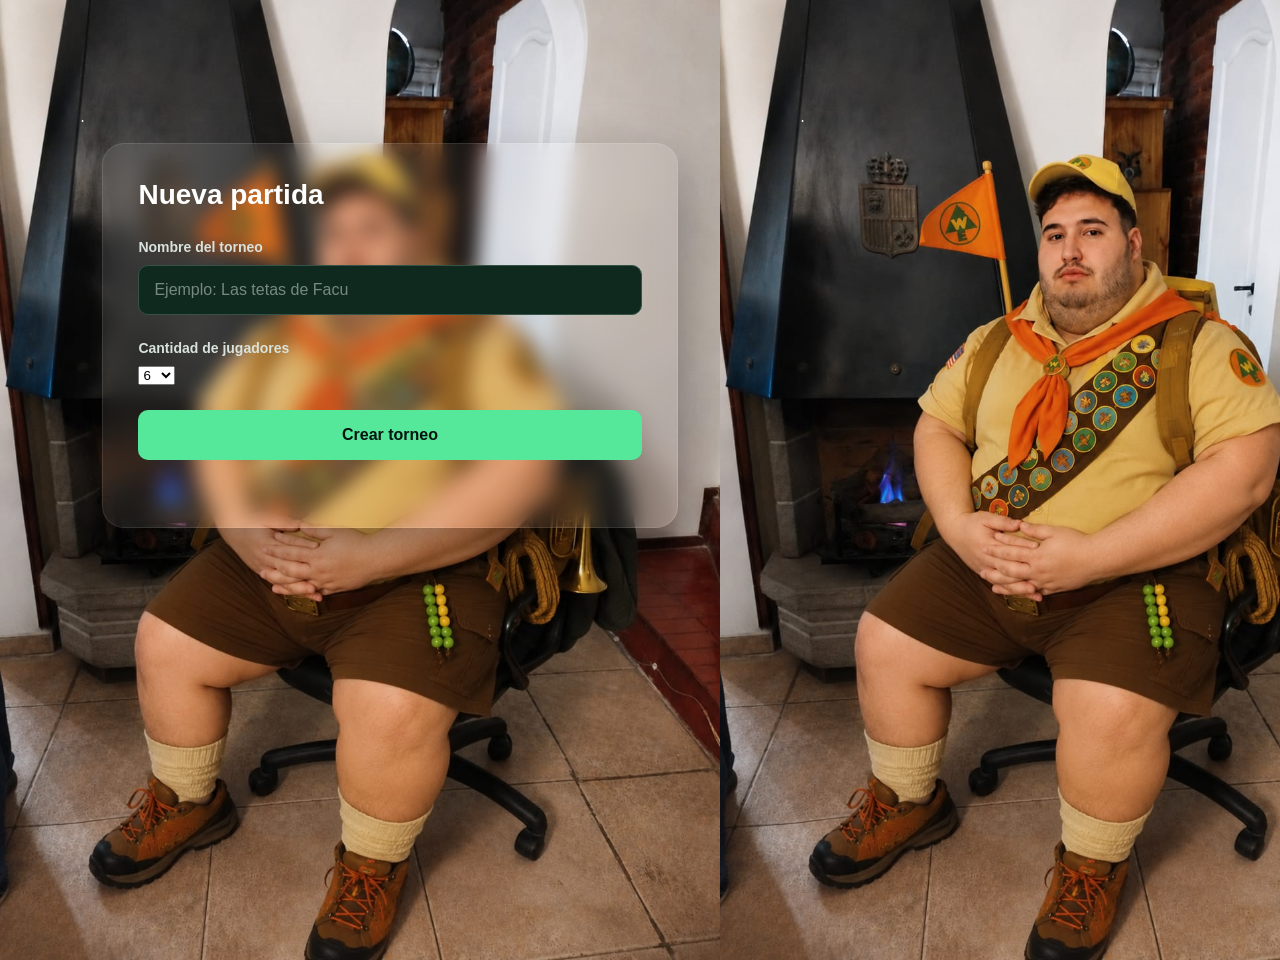
<file: index.html>
<!DOCTYPE html>
<html lang="es">
<head>
  <meta charset="UTF-8">

  <meta
    name="viewport"
    content="width=device-width, initial-scale=1.0"
  >

  <title>Torneo FIFA</title>

  <link rel="stylesheet" href="css/style.css">
</head>

<body>

  <main class="home">

    <section class="hero">

      <div class="torneo-card">

        <h2>Nueva partida</h2>

        <form id="torneo-form">

          <div class="campo">

            <label for="nombre-torneo">
              Nombre del torneo
            </label>

            <input
              type="text"
              id="nombre-torneo"
              placeholder="Ejemplo: Las tetas de Facu"
              maxlength="40"
              required
            >

          </div>

          <div class="campo">

            <label for="cantidad-jugadores">
              Cantidad de jugadores
            </label>

            <select
              id="cantidad-jugadores"
              name="cantidad-jugadores"
              required
            >
              <option value="4">4</option>
              <option value="6" selected>6</option>
              <option value="8">8</option>
              <option value="10">10</option>
            </select>

          </div>

          <button
            type="submit"
            class="boton-crear"
          >
            Crear torneo
          </button>

          <p
            id="mensaje-error"
            class="mensaje-error"
          ></p>

        </form>

      </div>

    </section>

  </main>

  <script src="./js/script.js"></script>

</body>
</html>
</file>
<file: css/style.css>
* {
  margin: 0;
  padding: 0;
  box-sizing: border-box;
  
}

body {
  min-height: 100vh;
  font-family: Arial, Helvetica, sans-serif;
  color: #ffffff;
  background-image: url(../img/russell.png);
  background-size: contain;
}

.home {
  width: 84%;
  max-width: 1200px;
  margin: 60px auto;
}

.hero {
  min-height: 550px;
  display: grid;
  grid-template-columns: 1fr 420px;
  gap: 80px;
  align-items: center;
}

.hero-texto {
  max-width: 650px;
}

.etiqueta {
  display: inline-block;
  margin-bottom: 18px;
  color: #55e89b;
  font-size: 13px;
  font-weight: bold;
  letter-spacing: 2px;
}

.hero-texto h1 {
  margin-bottom: 22px;
  font-size: clamp(48px, 7vw, 82px);
  line-height: 0.95;
}

.hero-texto p {
  max-width: 540px;
  color: #b8c8c0;
  font-size: 18px;
  line-height: 1.7;
}

.torneo-card {
  padding: 35px;
  border: 1px solid rgba(255, 255, 255, 0.1);
  border-radius: 22px;
  background: rgba(255, 255, 255, 0.07);
  box-shadow: 0 25px 60px rgba(0, 0, 0, 0.35);
  backdrop-filter: blur(10px);
}

.torneo-card h2 {
  margin-bottom: 28px;
  font-size: 28px;
}

.campo {
  margin-bottom: 25px;
}

.campo > label {
  display: block;
  margin-bottom: 10px;
  color: #d9e3de;
  font-size: 14px;
  font-weight: bold;
}

.campo input[type="text"] {
  width: 100%;
  padding: 15px;
  color: #ffffff;
  font-size: 16px;
  border: 1px solid #345246;
  border-radius: 10px;
  outline: none;
  background-color: #10291f;
  transition: 0.2s;
}

.campo input[type="text"]::placeholder {
  color: #768a81;
}

.campo input[type="text"]:focus {
  border-color: #55e89b;
  box-shadow: 0 0 0 3px rgba(85, 232, 155, 0.12);
}

.opciones-jugadores {
  display: grid;
  grid-template-columns: 1fr 1fr;
  gap: 12px;
}

.opcion {
  position: relative;
  cursor: pointer;
}

.opcion input {
  position: absolute;
  opacity: 0;
}

.opcion span {
  display: flex;
  justify-content: center;
  padding: 15px 10px;
  color: #b9c7c1;
  font-weight: bold;
  border: 1px solid #345246;
  border-radius: 10px;
  background-color: #10291f;
  transition: 0.2s;
}

.opcion input:checked + span {
  color: #07130f;
  border-color: #55e89b;
  background-color: #55e89b;
}

.boton-crear {
  width: 100%;
  padding: 16px;
  color: #07130f;
  font-size: 16px;
  font-weight: 900;
  border: none;
  border-radius: 10px;
  background-color: #55e89b;
  cursor: pointer;
  transition: 0.2s;
}

.boton-crear:hover {
  background-color: #76f1b0;
  transform: translateY(-2px);
}

.mensaje-error {
  min-height: 20px;
  margin-top: 12px;
  color: #ff7d7d;
  font-size: 14px;
  text-align: center;
}

.torneo-creado {
  margin-top: 40px;
  padding: 30px;
  display: flex;
  justify-content: space-between;
  align-items: center;
  gap: 25px;
  border: 1px solid rgba(85, 232, 155, 0.4);
  border-radius: 18px;
  background-color: rgba(85, 232, 155, 0.08);
}

.torneo-creado-etiqueta {
  display: block;
  margin-bottom: 8px;
  color: #55e89b;
  font-size: 12px;
  font-weight: bold;
  letter-spacing: 2px;
}

.torneo-creado h2 {
  margin-bottom: 8px;
  font-size: 30px;
}

.torneo-creado p {
  color: #b8c8c0;
}

#boton-continuar {
  padding: 14px 25px;
  color: #ffffff;
  font-weight: bold;
  border: 1px solid #55e89b;
  border-radius: 10px;
  background-color: transparent;
  cursor: pointer;
}

#boton-continuar:hover {
  color: #07130f;
  background-color: #55e89b;
}

.oculto {
  display: none;
}

.footer {
  padding: 30px;
  color: #71837b;
  text-align: center;
  font-size: 14px;
}

@media (max-width: 900px) {
  .header {
    padding: 20px 6%;
  }

  .header p {
    display: none;
  }

  .home {
    width: 88%;
    margin-top: 35px;
  }

  .hero {
    grid-template-columns: 1fr;
    gap: 45px;
  }

  .hero-texto {
    text-align: center;
  }

  .hero-texto p {
    margin: auto;
  }

  .torneo-card {
    width: 100%;
    max-width: 500px;
    margin: auto;
  }

  .torneo-creado {
    flex-direction: column;
    text-align: center;
  }
}

@media (max-width: 500px) {
  .hero-texto h1 {
    font-size: 48px;
  }

  .hero-texto p {
    font-size: 16px;
  }

  .torneo-card {
    padding: 25px 20px;
  }

  .opciones-jugadores {
    grid-template-columns: 1fr;
  }

  #boton-continuar {
    width: 100%;
  }
}
</file>
<file: css/cambiar-equipos.css>
* {
  margin: 0;
  padding: 0;
  box-sizing: border-box;
}

body {
  min-height: 100vh;

  font-family: Arial, Helvetica, sans-serif;
  color: #ffffff;

  background:
    linear-gradient(
      rgba(0, 0, 0, 0.82),
      rgba(0, 0, 0, 0.94)
    ),
    url("../img/russell.png");

  background-size: cover;
  background-position: center;
  background-attachment: fixed;
}

button,
input {
  font: inherit;
}

.contenedor-cambio {
  width: 100%;
  min-height: 100vh;

  display: flex;
  justify-content: center;
  align-items: center;

  padding: 40px 20px;
}

.panel-cambio {
  width: 100%;
  max-width: 850px;

  padding: 38px;

  background-color: rgba(18, 18, 18, 0.95);

  border: 1px solid rgba(255, 255, 255, 0.12);
  border-radius: 18px;
}

.encabezado-cambio {
  margin-bottom: 30px;
  text-align: center;
}

.paso-fecha {
  margin-bottom: 8px;

  color: #32cd32;

  font-size: 13px;
  font-weight: bold;
  text-transform: uppercase;
  letter-spacing: 1.4px;
}

.encabezado-cambio h1 {
  margin-bottom: 12px;
  font-size: 35px;
}

.encabezado-cambio > p {
  color: #cccccc;
  line-height: 1.5;
}

.aviso {
  margin-top: 20px;
  padding: 13px;

  color: #ffd86b;
  background-color: rgba(255, 216, 107, 0.09);

  border: 1px solid rgba(255, 216, 107, 0.35);
  border-radius: 10px;

  font-size: 14px;
}

.lista-cambio-equipos {
  display: flex;
  flex-direction: column;
  gap: 15px;
}

.jugador-cambio {
  display: grid;
  grid-template-columns: 52px 1fr 1fr;
  align-items: center;
  gap: 16px;

  padding: 18px;

  background-color: #222222;

  border: 1px solid #3d3d3d;
  border-radius: 14px;
}

.jugador-cambio:hover {
  border-color: #32cd32;
}

.numero-jugador {
  width: 48px;
  height: 48px;

  display: flex;
  justify-content: center;
  align-items: center;

  color: #000000;
  background-color: #32cd32;

  border-radius: 50%;

  font-size: 19px;
  font-weight: bold;
}

.datos-jugador h2 {
  margin-bottom: 5px;
  font-size: 18px;
}

.equipo-anterior {
  color: #aaaaaa;
  font-size: 13px;
}

.campo-equipo {
  display: flex;
  flex-direction: column;
  gap: 7px;
}

.campo-equipo label {
  font-size: 13px;
  font-weight: bold;
}

.campo-equipo input {
  width: 100%;
  height: 47px;

  padding: 0 14px;

  color: #ffffff;
  background-color: #303030;

  border: 1px solid #555555;
  border-radius: 9px;

  outline: none;
}

.campo-equipo input:focus {
  border-color: #32cd32;
}

.boton-comenzar {
  width: 100%;
  min-height: 52px;

  margin-top: 28px;
  padding: 12px 20px;

  color: #000000;
  background-color: #32cd32;

  border: none;
  border-radius: 10px;

  font-size: 17px;
  font-weight: bold;

  cursor: pointer;
}

.boton-comenzar:hover {
  background-color: #49eb49;
}

.mensaje-error {
  min-height: 22px;

  margin-top: 18px;

  color: #ff7474;

  text-align: center;
  font-weight: bold;
}

@media (max-width: 700px) {
  .contenedor-cambio {
    padding: 20px 12px;
  }

  .panel-cambio {
    padding: 24px 15px;
  }

  .encabezado-cambio h1 {
    font-size: 28px;
  }

  .jugador-cambio {
    grid-template-columns: 45px 1fr;
  }

  .campo-equipo {
    grid-column: 1 / -1;
  }

  .numero-jugador {
    width: 42px;
    height: 42px;

    font-size: 16px;
  }
}
</file>
<file: css/participantes.css>
/* =========================
   PARTICIPANTES
========================= */

body{
    margin:0;
    padding:0;
    font-family: Arial, Helvetica, sans-serif;
    background-image: url("../img/russell.png");
    background-size: cover;
    background-position: center;
    background-repeat: no-repeat;
    color:white;
}

.contenedor{
    width:100%;
    min-height:100vh;

    display:flex;
    justify-content:center;
    align-items:center;

    padding:40px 20px;
}

.tarjeta{
    width:100%;
    max-width:900px;

    background:rgba(0,0,0,.78);

    border-radius:18px;

    padding:40px;

    backdrop-filter: blur(8px);

    box-shadow:0 15px 40px rgba(0,0,0,.45);
}

.encabezado-participantes{
    text-align:center;
    margin-bottom:35px;
}

.encabezado-participantes h1{
    font-size:40px;
    margin-bottom:10px;
}

.encabezado-participantes p{
    color:#d8d8d8;
}

.aviso-equipos{

    margin-top:20px;

    background:#1b5e20;

    padding:12px;

    border-radius:8px;

    color:white;

    font-size:14px;
}

#lista-participantes{

    display:flex;

    flex-direction:column;

    gap:18px;

}

.participante{

    display:flex;

    align-items:center;

    gap:20px;

    background:#1d1d1d;

    border:2px solid transparent;

    border-radius:15px;

    padding:18px;

    transition:.25s;
}

.participante:hover{

    border-color:#32cd32;

    transform:translateY(-2px);

}

.numero-jugador{

    width:55px;

    height:55px;

    border-radius:50%;

    background:#32cd32;

    color:black;

    font-weight:bold;

    font-size:22px;

    display:flex;

    justify-content:center;

    align-items:center;

    flex-shrink:0;
}

.datos-participante{

    flex:1;
}

.datos-participante h2{

    margin-bottom:15px;

    font-size:20px;
}

.fila-campos{

    display:grid;

    grid-template-columns:1fr 1fr;

    gap:20px;
}

.campo{

    display:flex;

    flex-direction:column;

    gap:8px;
}

.campo label{

    font-size:14px;

    font-weight:bold;
}

.campo input{

    height:48px;

    border:none;

    border-radius:10px;

    padding:0 15px;

    font-size:15px;

    background:#2f2f2f;

    color:white;

    outline:none;

    transition:.2s;
}

.campo input:focus{

    border:2px solid #32cd32;

    background:#383838;
}

.acciones{

    margin-top:35px;

    display:flex;

    justify-content:space-between;

    gap:20px;
}

.boton-principal{

    flex:1;

    height:52px;

    border:none;

    border-radius:10px;

    background:#32cd32;

    color:black;

    font-size:17px;

    font-weight:bold;

    cursor:pointer;

    transition:.2s;
}

.boton-principal:hover{

    background:#43ff43;
}

.boton-secundario{

    width:170px;

    border:none;

    border-radius:10px;

    background:#4d4d4d;

    color:white;

    font-size:16px;

    cursor:pointer;

    transition:.2s;
}

.boton-secundario:hover{

    background:#666;
}

.mensaje-error{

    text-align:center;

    color:#ff6b6b;

    margin-top:18px;

    font-weight:bold;

    min-height:22px;
}

@media(max-width:768px){

    .tarjeta{

        padding:20px;
    }

    .encabezado-participantes h1{

        font-size:30px;
    }

    .fila-campos{

        grid-template-columns:1fr;
    }

    .participante{

        flex-direction:column;

        align-items:flex-start;
    }

    .numero-jugador{

        width:45px;
        height:45px;
        font-size:18px;
    }

    .acciones{

        flex-direction:column;
    }

    .boton-secundario,
    .boton-principal{

        width:100%;
    }

}
</file>
<file: css/torneo.css>
* {
  margin: 0;
  padding: 0;
  box-sizing: border-box;
}

body {
  min-height: 100vh;

  font-family: Arial, Helvetica, sans-serif;
  color: #ffffff;

  background:
    linear-gradient(
      rgba(0, 0, 0, 0.82),
      rgba(0, 0, 0, 0.94)
    ),
    url("../img/russell.png");

  background-size: cover;
  background-position: center;
  background-attachment: fixed;
}

button,
input {
  font: inherit;
}

button {
  cursor: pointer;
}

/* HEADER */

.header-torneo {
  position: sticky;
  top: 0;
  z-index: 100;

  padding: 22px 20px;

  background-color: rgba(10, 10, 10, 0.96);

  border-bottom: 1px solid rgba(255, 255, 255, 0.12);
}

.header-contenido {
  width: 100%;
  max-width: 1200px;

  margin: 0 auto;

  display: flex;
  justify-content: space-between;
  align-items: center;
  gap: 20px;
}

.subtitulo {
  margin-bottom: 5px;

  color: #32cd32;

  font-size: 13px;
  font-weight: bold;
  text-transform: uppercase;
  letter-spacing: 1.5px;
}

#nombre-torneo {
  font-size: 32px;
}

.boton-nuevo-torneo {
  padding: 11px 18px;

  color: #ffffff;
  background-color: #3a3a3a;

  border: 1px solid #5a5a5a;
  border-radius: 9px;

  font-weight: bold;
}

.boton-nuevo-torneo:hover {
  background-color: #505050;
}

/* CONTENIDO */

.contenedor-torneo {
  width: 100%;
  max-width: 1200px;

  margin: 0 auto;
  padding: 35px 20px 60px;
}

/* RESUMEN */

.panel-resumen {
  display: grid;
  grid-template-columns: repeat(3, 1fr);
  gap: 18px;

  margin-bottom: 30px;
}

.resumen-card {
  min-height: 105px;

  display: flex;
  flex-direction: column;
  justify-content: center;
  gap: 8px;

  padding: 22px;

  background-color: rgba(25, 25, 25, 0.95);

  border: 1px solid rgba(255, 255, 255, 0.1);
  border-radius: 14px;
}

.resumen-card span {
  color: #aaaaaa;
  font-size: 14px;
}

.resumen-card strong {
  color: #32cd32;
  font-size: 27px;
}

/* FECHAS */

.navegacion-fechas {
  display: grid;
  grid-template-columns: repeat(4, 1fr);
  gap: 12px;

  margin-bottom: 28px;
}

.boton-fecha {
  min-height: 52px;

  padding: 12px;

  color: #dddddd;
  background-color: rgba(28, 28, 28, 0.95);

  border: 1px solid #444444;
  border-radius: 10px;

  font-weight: bold;
}

.boton-fecha:hover:not(:disabled) {
  border-color: #32cd32;
}

.boton-fecha.activa {
  color: #000000;
  background-color: #32cd32;
  border-color: #32cd32;
}

.boton-fecha.completa::after {
  content: " ✓";
}

.boton-fecha:disabled {
  color: #666666;
  background-color: #202020;
  border-color: #303030;

  cursor: not-allowed;
}

/* SECCIONES */

.seccion-partidos,
.seccion-tabla {
  margin-bottom: 30px;
  padding: 28px;

  background-color: rgba(18, 18, 18, 0.95);

  border: 1px solid rgba(255, 255, 255, 0.11);
  border-radius: 18px;
}

.titulo-seccion {
  display: flex;
  justify-content: space-between;
  align-items: center;
  gap: 20px;

  margin-bottom: 25px;
}

.etiqueta-seccion {
  margin-bottom: 5px;

  color: #32cd32;

  font-size: 13px;
  font-weight: bold;
  text-transform: uppercase;
  letter-spacing: 1.3px;
}

.titulo-seccion h2 {
  font-size: 27px;
}

.estado-fecha {
  padding: 8px 13px;

  color: #ffd86b;
  background-color: rgba(255, 216, 107, 0.1);

  border: 1px solid rgba(255, 216, 107, 0.35);
  border-radius: 20px;

  font-size: 13px;
  font-weight: bold;
}

.estado-fecha.completa {
  color: #65e665;
  background-color: rgba(50, 205, 50, 0.1);
  border-color: rgba(50, 205, 50, 0.4);
}

/* PARTIDOS */

.lista-partidos {
  display: grid;
  grid-template-columns: repeat(2, 1fr);
  gap: 16px;
}

.partido-card {
  padding: 20px;

  background-color: #222222;

  border: 1px solid #3b3b3b;
  border-radius: 14px;
}

.partido-card:hover {
  border-color: #32cd32;
}

.numero-partido {
  margin-bottom: 16px;

  color: #888888;

  font-size: 12px;
  font-weight: bold;
  text-transform: uppercase;
}

.enfrentamiento {
  display: grid;
  grid-template-columns: 1fr auto 1fr;
  align-items: center;
  gap: 12px;
}

.lado-jugador {
  min-width: 0;
}

.lado-jugador.local {
  text-align: right;
}

.lado-jugador.visitante {
  text-align: left;
}

.nombre-jugador {
  display: block;

  overflow: hidden;
  text-overflow: ellipsis;
  white-space: nowrap;

  font-size: 17px;
  font-weight: bold;
}

.nombre-equipo {
  display: block;

  margin-top: 5px;

  overflow: hidden;
  text-overflow: ellipsis;
  white-space: nowrap;

  color: #aaaaaa;
  font-size: 13px;
}

.resultado-partido {
  display: flex;
  align-items: center;
  gap: 8px;
}

.input-goles {
  width: 53px;
  height: 48px;

  color: #ffffff;
  background-color: #333333;

  border: 1px solid #555555;
  border-radius: 9px;

  text-align: center;
  font-size: 20px;
  font-weight: bold;

  outline: none;
}

.input-goles:focus {
  border-color: #32cd32;
}

.input-goles:disabled {
  color: #aaaaaa;
  background-color: #272727;
  cursor: not-allowed;
}

.separador-resultado {
  color: #32cd32;
  font-size: 20px;
  font-weight: bold;
}

.input-goles::-webkit-inner-spin-button,
.input-goles::-webkit-outer-spin-button {
  margin: 0;
  appearance: none;
}

.input-goles {
  appearance: textfield;
}

.mensaje-partidos {
  min-height: 22px;

  margin-top: 20px;

  color: #ff7474;

  text-align: center;
  font-weight: bold;
}

.mensaje-partidos.correcto {
  color: #65e665;
}

/* BOTONES */

.acciones-fecha {
  display: flex;
  justify-content: flex-end;
  gap: 15px;

  margin-top: 22px;
}

.boton-guardar,
.boton-finalizar {
  min-height: 49px;

  padding: 12px 22px;

  border: none;
  border-radius: 10px;

  font-weight: bold;
}

.boton-guardar {
  color: #ffffff;
  background-color: #444444;
}

.boton-guardar:hover:not(:disabled) {
  background-color: #5b5b5b;
}

.boton-finalizar {
  color: #000000;
  background-color: #32cd32;
}

.boton-finalizar:hover:not(:disabled) {
  background-color: #48ec48;
}

.boton-guardar:disabled,
.boton-finalizar:disabled {
  color: #888888;
  background-color: #333333;

  cursor: not-allowed;
}

/* TABLA */

.tabla-contenedor {
  width: 100%;
  overflow-x: auto;
}

.tabla-posiciones {
  width: 100%;
  min-width: 780px;

  border-collapse: collapse;
}

.tabla-posiciones th,
.tabla-posiciones td {
  padding: 14px 12px;

  border-bottom: 1px solid #393939;

  text-align: center;
}

.tabla-posiciones th {
  color: #32cd32;
  background-color: #202020;

  font-size: 13px;
  text-transform: uppercase;
}

.tabla-posiciones td {
  color: #dddddd;
}

.tabla-posiciones td:nth-child(2) {
  text-align: left;
}

.tabla-posiciones tbody tr:hover {
  background-color: rgba(255, 255, 255, 0.04);
}

.primer-puesto {
  color: #32cd32 !important;
  font-weight: bold;
}

.diferencia-positiva {
  color: #65e665 !important;
}

.diferencia-negativa {
  color: #ff7474 !important;
}

/* RESPONSIVE */

@media (max-width: 850px) {
  .panel-resumen {
    grid-template-columns: 1fr;
  }

  .lista-partidos {
    grid-template-columns: 1fr;
  }
}

@media (max-width: 650px) {
  .header-contenido {
    align-items: flex-start;
  }

  #nombre-torneo {
    font-size: 25px;
  }

  .boton-nuevo-torneo {
    padding: 9px 12px;
    font-size: 13px;
  }

  .contenedor-torneo {
    padding: 22px 12px 45px;
  }

  .navegacion-fechas {
    grid-template-columns: repeat(2, 1fr);
  }

  .seccion-partidos,
  .seccion-tabla {
    padding: 20px 13px;
  }

  .titulo-seccion {
    flex-direction: column;
    align-items: flex-start;
  }

  .enfrentamiento {
    grid-template-columns: 1fr;
  }

  .lado-jugador.local,
  .lado-jugador.visitante {
    text-align: center;
  }

  .resultado-partido {
    justify-content: center;
    padding: 10px 0;
  }

  .acciones-fecha {
    flex-direction: column;
  }

  .boton-guardar,
  .boton-finalizar {
    width: 100%;
  }
}
</file>
